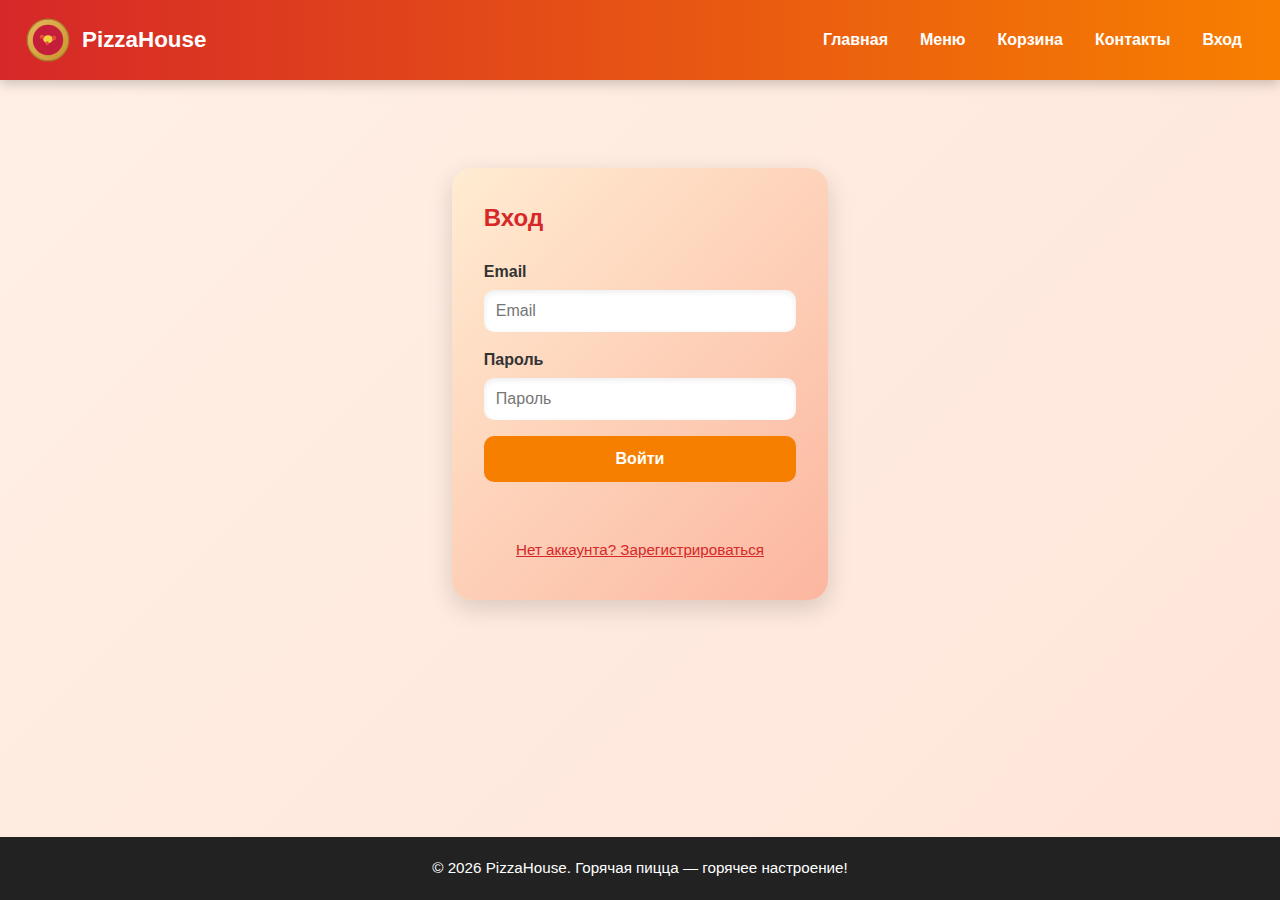
<file: target/classes/static/account.html>
<!DOCTYPE html>
<html lang="ru">
<head>
  <meta charset="UTF-8">
  <meta name="viewport" content="width=device-width, initial-scale=1.0">
  <meta http-equiv="X-UA-Compatible" content="IE=edge">
  <title>Личный кабинет — PizzaHouse</title>
  <link rel="stylesheet" href="style.css">
</head>
<body>

  <header>
    <a href="index.html" class="logo-link">
      <img src="assets/logo.svg" alt="PizzaHouse" class="logo-img" width="56" height="56">
      <span class="logo">PizzaHouse</span>
    </a>
    <button class="nav-toggle" id="navToggle" aria-label="Открыть меню"><span></span></button>
    <nav class="main-nav" id="mainNav">
      <ul class="nav-menu">
        <li><a href="index.html">Главная</a></li>
        <li><a href="product.html">Меню</a></li>
        <li><a href="cart.html">Корзина</a></li>
        <li><a href="contacts.html">Контакты</a></li>
        <li><a href="account.html">Кабинет</a></li>
      </ul>
    </nav>
  </header>

  <main class="container">
    <h1>Личный кабинет</h1>
    <p class="welcome-msg">Вы вошли как <strong id="userName"></strong></p>
    <h2>Мои заказы</h2>
    <div id="orders" class="orders-list"></div>
    <button type="button" class="btn-logout" id="btnLogout">Выйти</button>
  </main>

  <footer>
    <p>© 2026 PizzaHouse. Горячая пицца — горячее настроение!</p>
  </footer>

  <script src="script.js"></script>
</body>
</html>
</file>
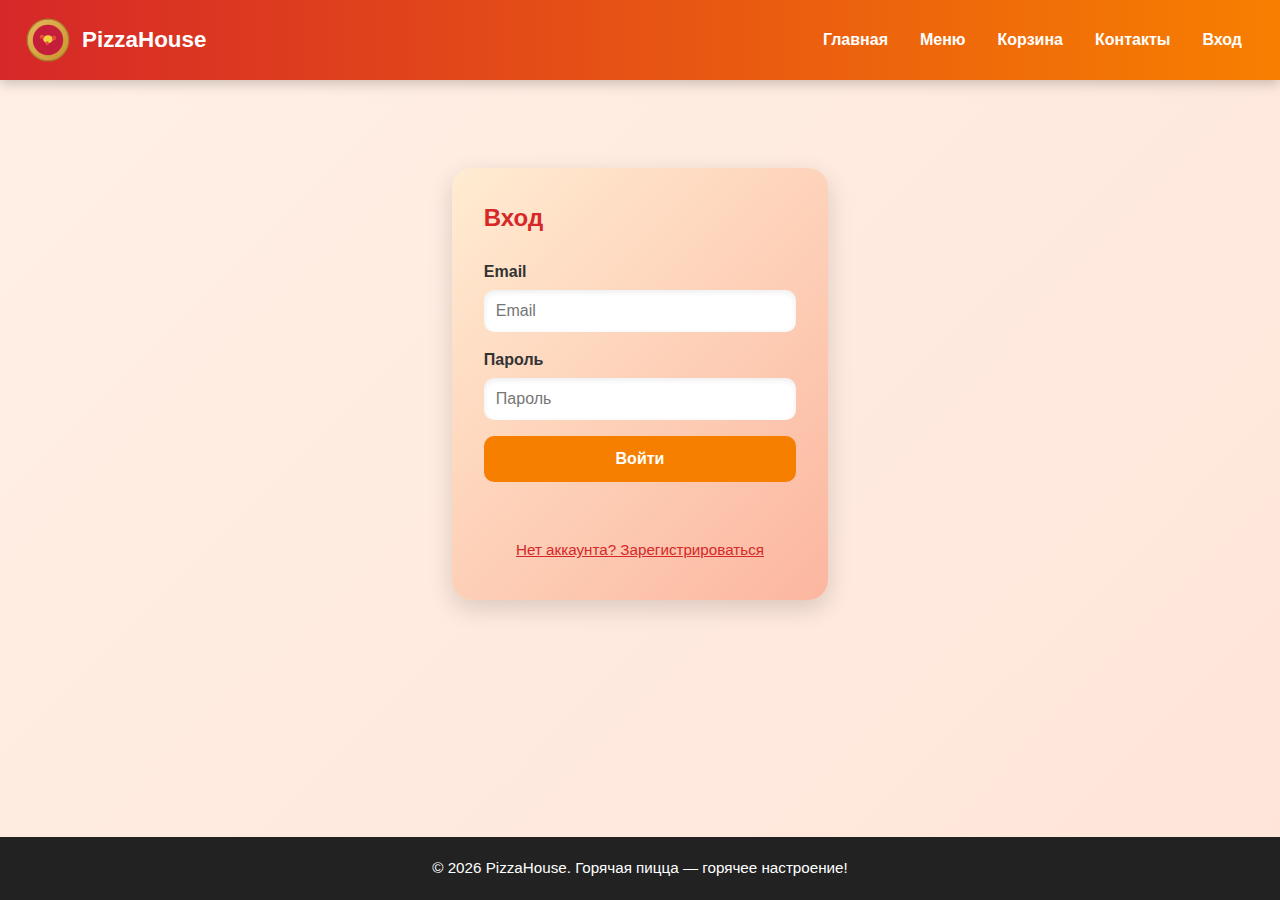
<file: target/classes/static/cabinet.html>
<!DOCTYPE html>
<html lang="ru">
<head>
  <meta charset="UTF-8">
  <meta name="viewport" content="width=device-width, initial-scale=1.0">
  <meta http-equiv="X-UA-Compatible" content="IE=edge">
  <title>Вход — PizzaHouse</title>
  <link rel="stylesheet" href="style.css">
</head>
<body>

  <header>
    <a href="index.html" class="logo-link">
      <img src="assets/logo.svg" alt="PizzaHouse" class="logo-img" width="56" height="56">
      <span class="logo">PizzaHouse</span>
    </a>
    <button class="nav-toggle" id="navToggle" aria-label="Открыть меню"><span></span></button>
    <nav class="main-nav" id="mainNav">
      <ul class="nav-menu">
        <li><a href="index.html">Главная</a></li>
        <li><a href="product.html">Меню</a></li>
        <li><a href="cart.html">Корзина</a></li>
        <li><a href="contacts.html">Контакты</a></li>
        <li><a href="cabinet.html">Вход</a></li>
      </ul>
    </nav>
  </header>

  <main class="container">
    <section class="auth-single">
      <h1 id="authHeading">Вход</h1>
      <form id="authForm">
        <label for="authLogin">Email</label>
        <input type="email" id="authLogin" placeholder="Email" required autocomplete="email">
        <label for="authPass">Пароль</label>
        <input type="password" id="authPass" placeholder="Пароль" required autocomplete="current-password">
        <button type="submit" id="authSubmit">Войти</button>
      </form>
      <p class="auth-msg" id="authMsg"></p>
      <button type="button" class="auth-toggle" id="authToggle">Нет аккаунта? Зарегистрироваться</button>
    </section>
  </main>

  <footer>
    <p>© 2026 PizzaHouse. Горячая пицца — горячее настроение!</p>
  </footer>

  <script src="script.js"></script>
</body>
</html>
</file>
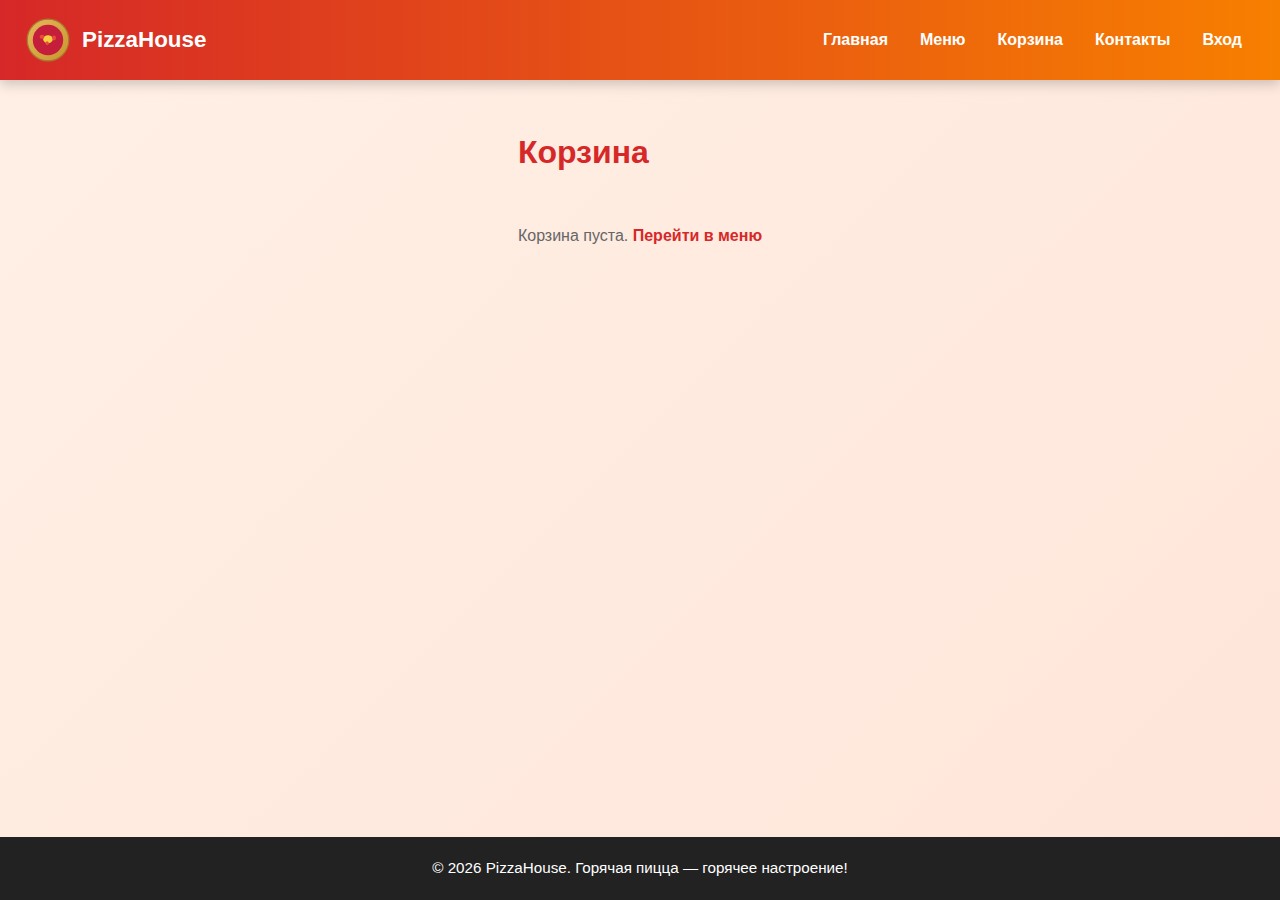
<file: target/classes/static/cart.html>
<!DOCTYPE html>
<html lang="ru">
<head>
  <meta charset="UTF-8">
  <meta name="viewport" content="width=device-width, initial-scale=1.0">
  <meta http-equiv="X-UA-Compatible" content="IE=edge">
  <title>Корзина — PizzaHouse</title>
  <link rel="stylesheet" href="style.css">
</head>
<body>

  <header>
    <a href="index.html" class="logo-link">
      <img src="assets/logo.svg" alt="PizzaHouse" class="logo-img" width="56" height="56">
      <span class="logo">PizzaHouse</span>
    </a>
    <button class="nav-toggle" id="navToggle" aria-label="Открыть меню"><span></span></button>
    <nav class="main-nav" id="mainNav">
      <ul class="nav-menu">
        <li><a href="index.html">Главная</a></li>
        <li><a href="product.html">Меню</a></li>
        <li><a href="cart.html">Корзина</a></li>
        <li><a href="contacts.html">Контакты</a></li>
        <li><a href="cabinet.html">Вход</a></li>
      </ul>
    </nav>
  </header>

  <main class="container">
    <h1>Корзина</h1>
    <div id="cartList" class="cart-list"></div>
    <div id="cartEmpty" class="cart-empty" hidden>Корзина пуста. <a href="product.html">Перейти в меню</a></div>
    <div id="cartFooter" class="cart-footer" hidden>
      <p class="cart-total">Итого: <strong id="cartTotalSum">0 €</strong></p>
      <button type="button" class="btn-submit-order" id="btnSubmitOrder">Оформить заказ</button>
    </div>
  </main>

  <footer>
    <p>© 2026 PizzaHouse. Горячая пицца — горячее настроение!</p>
  </footer>

  <script src="script.js"></script>
</body>
</html>
</file>
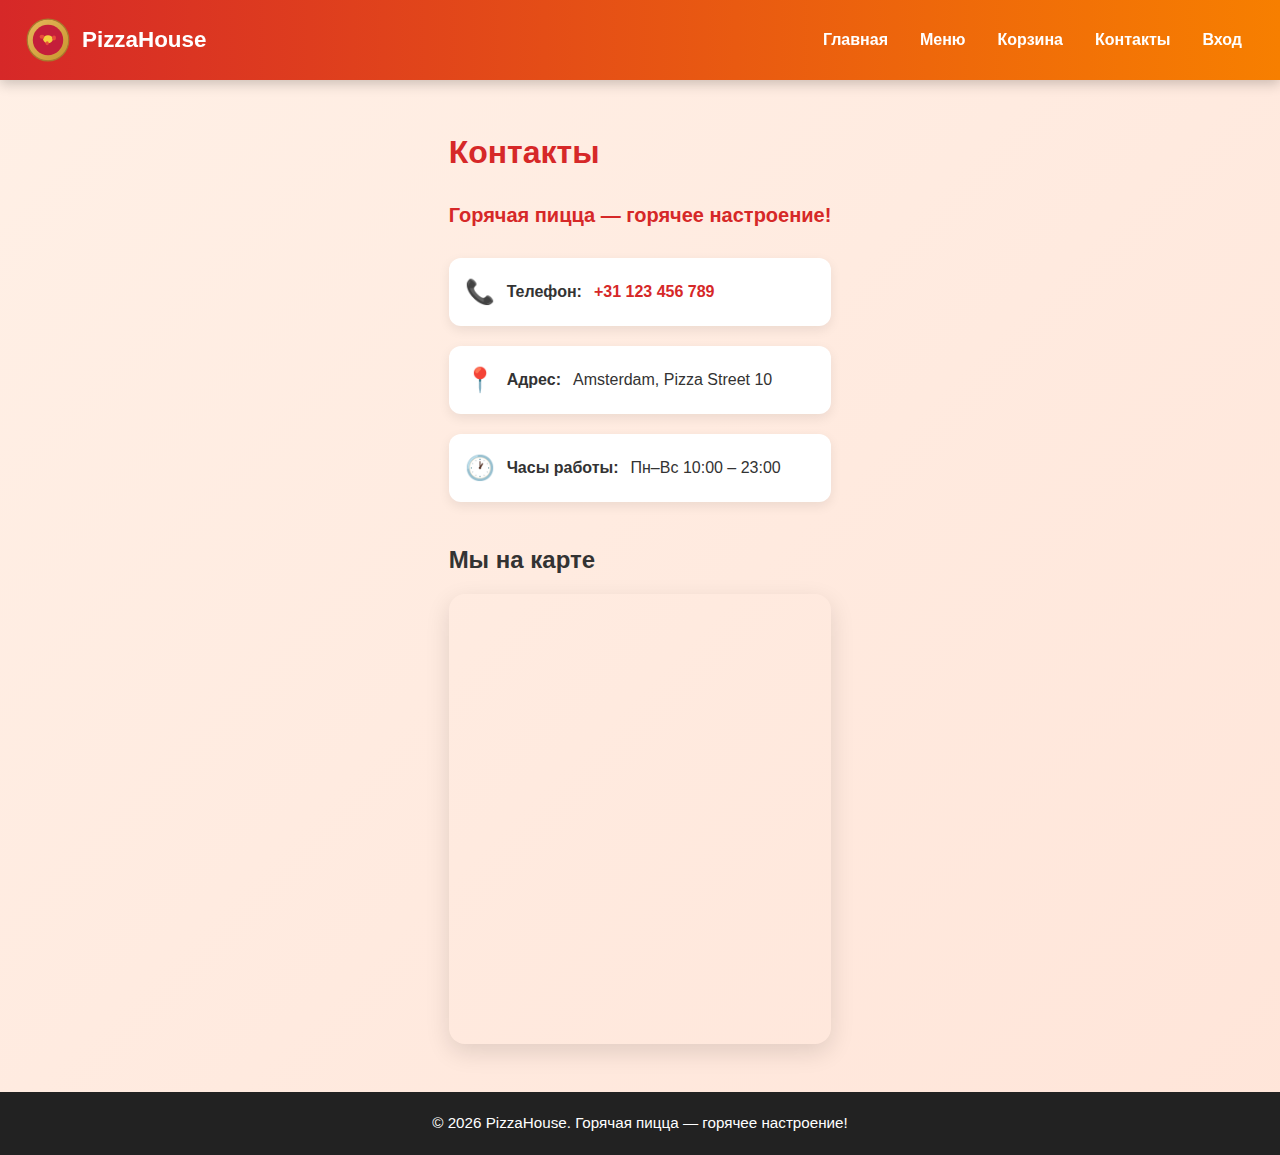
<file: target/classes/static/contacts.html>
<!DOCTYPE html>
<html lang="ru">
<head>
  <meta charset="UTF-8">
  <meta name="viewport" content="width=device-width, initial-scale=1.0">
  <meta http-equiv="X-UA-Compatible" content="IE=edge">
  <title>Контакты — PizzaHouse</title>
  <link rel="stylesheet" href="style.css">
</head>
<body>

  <header>
    <a href="index.html" class="logo-link">
      <img src="assets/logo.svg" alt="PizzaHouse" class="logo-img" width="56" height="56">
      <span class="logo">PizzaHouse</span>
    </a>
    <button class="nav-toggle" id="navToggle" aria-label="Открыть меню"><span></span></button>
    <nav class="main-nav" id="mainNav">
      <ul class="nav-menu">
        <li><a href="index.html">Главная</a></li>
        <li><a href="product.html">Меню</a></li>
        <li><a href="cart.html">Корзина</a></li>
        <li><a href="contacts.html">Контакты</a></li>
        <li><a href="cabinet.html">Вход</a></li>
      </ul>
    </nav>
  </header>

  <main class="container">
    <h1>Контакты</h1>
    <p class="slogan">Горячая пицца — горячее настроение!</p>
    <section class="contacts-block">
      <div class="contact-item">
        <span class="contact-icon">📞</span>
        <strong>Телефон:</strong>
        <a href="tel:+31123456789">+31 123 456 789</a>
      </div>
      <div class="contact-item">
        <span class="contact-icon">📍</span>
        <strong>Адрес:</strong>
        Amsterdam, Pizza Street 10
      </div>
      <div class="contact-item">
        <span class="contact-icon">🕐</span>
        <strong>Часы работы:</strong>
        Пн–Вс 10:00 – 23:00
      </div>
    </section>
    <section class="map-section">
      <h2>Мы на карте</h2>
      <div id="mapContainer" class="map-container">
        <iframe
          id="storeMap"
          class="store-map"
          title="Карта магазина PizzaHouse"
          loading="lazy"
          src=""
          allowfullscreen
          referrerpolicy="no-referrer-when-downgrade">
        </iframe>
      </div>
    </section>
  </main>

  <footer>
    <p>© 2026 PizzaHouse. Горячая пицца — горячее настроение!</p>
  </footer>

  <script src="script.js"></script>
</body>
</html>
</file>
<file: target/classes/static/style.css>
*, *::before, *::after {
  margin: 0;
  padding: 0;
  box-sizing: border-box;
}

html {
  font-size: 16px;
  -webkit-text-size-adjust: 100%;
  scroll-behavior: smooth;
}

body {
  font-family: "Segoe UI", Tahoma, Geneva, Verdana, sans-serif;
  background: linear-gradient(135deg, #fff0e6 0%, #ffe5d9 100%);
  color: #333;
  line-height: 1.5;
  min-height: 100vh;
  display: flex;
  flex-direction: column;
}

img {
  max-width: 100%;
  height: auto;
  display: block;
}

a {
  color: inherit;
  text-decoration: none;
}

button {
  font-family: inherit;
  cursor: pointer;
}

ul {
  list-style: none;
}

/* ===== HEADER ===== */
header {
  background: linear-gradient(90deg, #d62828 0%, #f77f00 100%);
  padding: 16px 24px;
  display: flex;
  justify-content: space-between;
  align-items: center;
  flex-wrap: wrap;
  box-shadow: 0 4px 12px rgba(0, 0, 0, 0.2);
  position: sticky;
  top: 0;
  z-index: 100;
}

.logo-link {
  display: flex;
  align-items: center;
  gap: 10px;
  color: white;
  font-weight: bold;
  font-size: 1.4rem;
  transition: opacity 0.25s;
}

.logo-link:hover {
  opacity: 0.9;
}

.logo-img {
  width: 48px;
  height: 48px;
  flex-shrink: 0;
}

.main-nav {
  display: flex;
  align-items: center;
}

.nav-menu {
  display: flex;
  flex-wrap: wrap;
  gap: 4px;
}

.nav-menu a {
  color: white;
  padding: 8px 14px;
  border-radius: 8px;
  font-weight: 600;
  position: relative;
  transition: background 0.2s, color 0.2s;
}

.nav-menu a:hover,
.nav-menu a:focus {
  background: rgba(255, 255, 255, 0.2);
  outline: none;
}

.nav-menu a::after {
  content: "";
  position: absolute;
  left: 14px;
  right: 14px;
  bottom: 6px;
  height: 2px;
  background: white;
  transform: scaleX(0);
  transition: transform 0.25s;
  border-radius: 1px;
}

.nav-menu a:hover::after {
  transform: scaleX(1);
}

/* Кнопка гамбургер (мобильное меню) */
.nav-toggle {
  display: none;
  width: 44px;
  height: 44px;
  background: rgba(255, 255, 255, 0.2);
  border: none;
  border-radius: 8px;
  position: relative;
  align-items: center;
  justify-content: center;
}

.nav-toggle::before,
.nav-toggle::after {
  content: "";
  position: absolute;
  width: 22px;
  height: 2px;
  background: white;
  border-radius: 1px;
  transition: transform 0.3s;
}

.nav-toggle::before {
  top: 14px;
}

.nav-toggle::after {
  bottom: 14px;
}

.nav-toggle span {
  width: 22px;
  height: 2px;
  background: white;
  border-radius: 1px;
  opacity: 1;
  transition: opacity 0.2s;
}

.nav-toggle.open span {
  opacity: 0;
}

.nav-toggle.open::before {
  transform: translateY(6px) rotate(45deg);
}

.nav-toggle.open::after {
  transform: translateY(-6px) rotate(-45deg);
}

/* ===== HERO ===== */
.hero {
  min-height: 70vh;
  display: flex;
  align-items: center;
  justify-content: center;
  flex-direction: column;
  text-align: center;
  background: url("https://images.unsplash.com/photo-1513104890138-7c749659a591?w=1200") center/cover no-repeat;
  color: white;
  padding: 24px;
}

.hero h1 {
  font-size: clamp(2rem, 5vw, 3.5rem);
  text-shadow: 0 4px 12px rgba(0, 0, 0, 0.5);
  margin-bottom: 8px;
}

.hero p {
  font-size: clamp(1rem, 2.5vw, 1.25rem);
  margin-bottom: 20px;
}

.btn-hero {
  background: #f77f00;
  border: none;
  padding: 14px 28px;
  color: white;
  border-radius: 10px;
  font-weight: bold;
  font-size: 1rem;
  transition: background 0.25s, transform 0.2s;
  box-shadow: 0 4px 12px rgba(0, 0, 0, 0.2);
}

.btn-hero:hover,
.btn-hero:focus {
  background: #ff9f1c;
  transform: scale(1.05);
  outline: none;
}

/* ===== CONTAINER ===== */
.container {
  padding: 48px 5%;
  max-width: 1200px;
  margin: 0 auto;
  flex: 1;
}

.container > h1 {
  margin-bottom: 24px;
  color: #d62828;
}

.container > h2 {
  margin-bottom: 24px;
  color: #333;
}

/* ===== Сетка пицц ===== */
.pizza-grid {
  display: grid;
  grid-template-columns: repeat(auto-fit, minmax(260px, 1fr));
  gap: 28px;
}

.pizza-card {
  background: white;
  border-radius: 16px;
  overflow: hidden;
  box-shadow: 0 6px 20px rgba(0, 0, 0, 0.12);
  transition: transform 0.3s, box-shadow 0.3s;
}

.pizza-card:hover {
  transform: translateY(-8px);
  box-shadow: 0 12px 28px rgba(0, 0, 0, 0.18);
}

.pizza-card img {
  width: 100%;
  height: 200px;
  object-fit: cover;
}

.pizza-card h3 {
  padding: 16px 16px 0;
  font-size: 1.25rem;
}

.pizza-card p {
  padding: 8px 16px 16px;
  color: #555;
  font-size: 0.95rem;
}

.btn-card {
  margin: 0 16px 16px;
  width: calc(100% - 32px);
  padding: 12px;
  background: #f77f00;
  color: white;
  border: none;
  border-radius: 10px;
  font-weight: 600;
  transition: background 0.2s, transform 0.2s;
}

.btn-card:hover,
.btn-card:focus {
  background: #ff9f1c;
  transform: scale(1.02);
  outline: none;
}

/* ===== Страница товара и меню ===== */
.product-menu h2 {
  margin-bottom: 24px;
}

.product-detail {
  margin-top: 16px;
}

.product-loading {
  text-align: center;
  padding: 48px;
  color: #666;
}

.product-content {
  display: grid;
  grid-template-columns: 1fr 1fr;
  gap: 40px;
  align-items: start;
}

.product-gallery img {
  width: 100%;
  max-width: 400px;
  height: auto;
  border-radius: 16px;
  box-shadow: 0 8px 24px rgba(0, 0, 0, 0.15);
}

.product-info h1 {
  margin-bottom: 12px;
  color: #d62828;
}

.product-desc {
  margin-bottom: 20px;
  color: #555;
  line-height: 1.6;
}

.product-composition h3 {
  margin-bottom: 8px;
  font-size: 1.1rem;
}

.product-composition ul {
  margin-bottom: 20px;
  padding-left: 20px;
  list-style: disc;
}

.product-composition li {
  margin-bottom: 4px;
}

.product-price {
  margin-bottom: 24px;
  font-size: 1.25rem;
  color: #333;
}

.order-form {
  background: white;
  padding: 24px;
  border-radius: 16px;
  box-shadow: 0 6px 20px rgba(0, 0, 0, 0.1);
  max-width: 320px;
}

.order-form label {
  display: block;
  margin-bottom: 6px;
  font-weight: 600;
}

.order-form input {
  width: 100%;
  padding: 12px;
  margin-bottom: 16px;
  border: 1px solid #ccc;
  border-radius: 10px;
  font-size: 1rem;
}

.order-form button {
  width: 100%;
  padding: 14px;
  background: #f77f00;
  color: white;
  border: none;
  border-radius: 10px;
  font-weight: bold;
  font-size: 1rem;
  transition: background 0.2s;
}

.order-form button:hover {
  background: #ff9f1c;
}

/* ===== Контакты ===== */
.slogan {
  font-size: 1.25rem;
  color: #d62828;
  font-weight: bold;
  margin-bottom: 28px;
}

.contacts-block {
  display: grid;
  gap: 20px;
  margin-bottom: 40px;
}

.contact-item {
  display: flex;
  align-items: center;
  gap: 12px;
  flex-wrap: wrap;
  padding: 16px;
  background: white;
  border-radius: 12px;
  box-shadow: 0 4px 12px rgba(0, 0, 0, 0.08);
}

.contact-icon {
  font-size: 1.5rem;
}

.contact-item a {
  color: #d62828;
  font-weight: 600;
}

.contact-item a:hover {
  text-decoration: underline;
}

.map-section h2 {
  margin-bottom: 16px;
}

.map-container {
  border-radius: 16px;
  overflow: hidden;
  box-shadow: 0 8px 24px rgba(0, 0, 0, 0.12);
  max-width: 800px;
}

.store-map {
  width: 100%;
  height: 450px;
  border: 0;
  display: block;
}

/* ===== Формы авторизации / регистрации ===== */
.auth-section {
  display: grid;
  grid-template-columns: repeat(auto-fit, minmax(280px, 1fr));
  gap: 32px;
  margin-top: 24px;
}

.auth-container {
  max-width: 400px;
  background: linear-gradient(135deg, #ffecd2 0%, #fcb69f 100%);
  padding: 28px;
  border-radius: 20px;
  box-shadow: 0 8px 24px rgba(0, 0, 0, 0.15);
  transition: transform 0.25s;
}

.auth-container:hover {
  transform: scale(1.02);
}

.auth-container h2 {
  margin-bottom: 20px;
  color: #d62828;
  font-size: 1.35rem;
}

.auth-container label {
  display: block;
  margin-bottom: 6px;
  font-weight: 600;
  text-align: left;
}

.auth-container input {
  width: 100%;
  padding: 12px;
  margin-bottom: 14px;
  border: none;
  border-radius: 10px;
  font-size: 1rem;
  box-shadow: inset 0 2px 6px rgba(0, 0, 0, 0.08);
}

.auth-container button {
  width: 100%;
  padding: 14px;
  margin-top: 8px;
  background: #f77f00;
  color: white;
  border: none;
  border-radius: 10px;
  font-weight: bold;
  font-size: 1rem;
  transition: background 0.2s, transform 0.2s;
}

.auth-container button:hover {
  background: #ff9f1c;
  transform: scale(1.02);
}

.auth-msg {
  margin-top: 12px;
  font-size: 0.95rem;
  min-height: 1.4em;
}

/* Единый блок входа/регистрации (cabinet.html) */
.auth-single {
  max-width: 400px;
  margin: 40px auto;
  background: linear-gradient(135deg, #ffecd2 0%, #fcb69f 100%);
  padding: 32px;
  border-radius: 20px;
  box-shadow: 0 8px 24px rgba(0, 0, 0, 0.15);
}

.auth-single h1 {
  margin-bottom: 24px;
  color: #d62828;
  font-size: 1.5rem;
}

.auth-single label {
  display: block;
  margin-bottom: 6px;
  font-weight: 600;
  text-align: left;
}

.auth-single input {
  width: 100%;
  padding: 12px;
  margin-bottom: 16px;
  border: none;
  border-radius: 10px;
  font-size: 1rem;
  box-shadow: inset 0 2px 6px rgba(0, 0, 0, 0.08);
}

.auth-single button[type="submit"] {
  width: 100%;
  padding: 14px;
  background: #f77f00;
  color: white;
  border: none;
  border-radius: 10px;
  font-weight: bold;
  font-size: 1rem;
  transition: background 0.2s;
}

.auth-single button[type="submit"]:hover {
  background: #ff9f1c;
}

.auth-toggle {
  display: block;
  width: 100%;
  margin-top: 16px;
  padding: 10px;
  background: transparent;
  border: none;
  color: #d62828;
  font-size: 0.95rem;
  text-decoration: underline;
  cursor: pointer;
  transition: color 0.2s;
}

.auth-toggle:hover {
  color: #a01e1e;
}

/* Кабинет: заказы и выход */
.cabinet-content .welcome-msg {
  margin-bottom: 20px;
  font-size: 1.1rem;
}

.orders-list {
  margin-bottom: 24px;
}

.order-item {
  padding: 12px 16px;
  background: white;
  border-radius: 10px;
  margin-bottom: 8px;
  box-shadow: 0 2px 8px rgba(0, 0, 0, 0.06);
}

.order-card {
  background: white;
  border-radius: 12px;
  padding: 16px;
  margin-bottom: 16px;
  box-shadow: 0 4px 12px rgba(0, 0, 0, 0.08);
}

.order-header {
  display: flex;
  flex-wrap: wrap;
  gap: 12px;
  align-items: center;
  margin-bottom: 12px;
  padding-bottom: 8px;
  border-bottom: 1px solid #eee;
}

.order-id {
  font-weight: bold;
  color: #d62828;
}

.order-date {
  color: #666;
  font-size: 0.95rem;
}

.order-status {
  font-size: 0.9rem;
  color: #555;
}

.order-total {
  margin-left: auto;
  font-weight: bold;
}

.order-items {
  margin: 0 0 12px 0;
  padding-left: 20px;
  list-style: disc;
}

.order-items li {
  margin-bottom: 4px;
}

.btn-delete-order {
  padding: 8px 16px;
  background: #c62828;
  color: white;
  border: none;
  border-radius: 8px;
  font-size: 0.9rem;
  cursor: pointer;
  transition: background 0.2s;
}

.btn-delete-order:hover {
  background: #b71c1c;
}

/* ===== Корзина ===== */
.cart-empty {
  color: #666;
  padding: 24px 0;
}

.cart-empty a {
  color: #d62828;
  font-weight: 600;
}

.cart-list {
  margin-bottom: 24px;
}

.cart-row {
  display: grid;
  grid-template-columns: 1fr auto auto auto auto;
  gap: 12px;
  align-items: center;
  padding: 12px 16px;
  background: white;
  border-radius: 10px;
  margin-bottom: 8px;
  box-shadow: 0 2px 8px rgba(0, 0, 0, 0.06);
}

.cart-item-name {
  font-weight: 600;
}

.cart-item-qty {
  width: 60px;
  padding: 6px 8px;
  border: 1px solid #ccc;
  border-radius: 6px;
  font-size: 1rem;
}

.cart-item-price {
  color: #666;
}

.cart-item-amount {
  font-weight: 600;
}

.cart-item-remove {
  width: 36px;
  height: 36px;
  padding: 0;
  background: #c62828;
  color: white;
  border: none;
  border-radius: 8px;
  font-size: 1.2rem;
  line-height: 1;
  cursor: pointer;
  transition: background 0.2s;
}

.cart-item-remove:hover {
  background: #b71c1c;
}

.cart-footer {
  padding: 20px 0;
  border-top: 1px solid #eee;
}

.cart-total {
  font-size: 1.25rem;
  margin-bottom: 16px;
}

.btn-submit-order {
  padding: 14px 28px;
  background: #f77f00;
  color: white;
  border: none;
  border-radius: 10px;
  font-weight: bold;
  font-size: 1rem;
  cursor: pointer;
  transition: background 0.2s;
}

.btn-submit-order:hover {
  background: #ff9f1c;
}

.add-to-cart-msg {
  font-size: 0.95rem;
}

.add-to-cart-msg a {
  color: #d62828;
  font-weight: 600;
}

@media (max-width: 600px) {
  .cart-row {
    grid-template-columns: 1fr auto;
    gap: 8px;
  }
  .cart-item-price {
    grid-column: 1;
  }
  .cart-item-amount {
    grid-column: 2;
  }
  .cart-item-remove {
    grid-column: 2;
  }
}

.no-orders {
  color: #666;
  padding: 20px;
}

.btn-logout {
  padding: 12px 24px;
  background: #666;
  color: white;
  border: none;
  border-radius: 10px;
  font-weight: 600;
  transition: background 0.2s;
}

.btn-logout:hover {
  background: #444;
}

/* ===== FOOTER ===== */
footer {
  background: #222;
  color: white;
  text-align: center;
  padding: 20px 16px;
  margin-top: auto;
}

footer p {
  margin: 0;
  font-size: 0.95rem;
}

/* ===== Адаптив ===== */
@media (max-width: 768px) {
  .nav-toggle {
    display: flex;
  }

  .main-nav {
    width: 100%;
    max-height: 0;
    overflow: hidden;
    transition: max-height 0.3s ease;
  }

  .main-nav.open {
    max-height: 280px;
  }

  .nav-menu {
    flex-direction: column;
    width: 100%;
    padding: 16px 0 0;
  }

  .nav-menu a {
    display: block;
    padding: 12px 16px;
  }

  .product-content {
    grid-template-columns: 1fr;
  }

  .product-gallery img {
    max-width: 100%;
  }

  .container {
    padding: 32px 16px;
  }
}

@media (max-width: 480px) {
  header {
    padding: 12px 16px;
  }

  .logo-link {
    font-size: 1.2rem;
  }

  .logo-img {
    width: 40px;
    height: 40px;
  }

  .hero {
    min-height: 50vh;
  }

  .pizza-grid {
    grid-template-columns: 1fr;
  }
}
</file>
